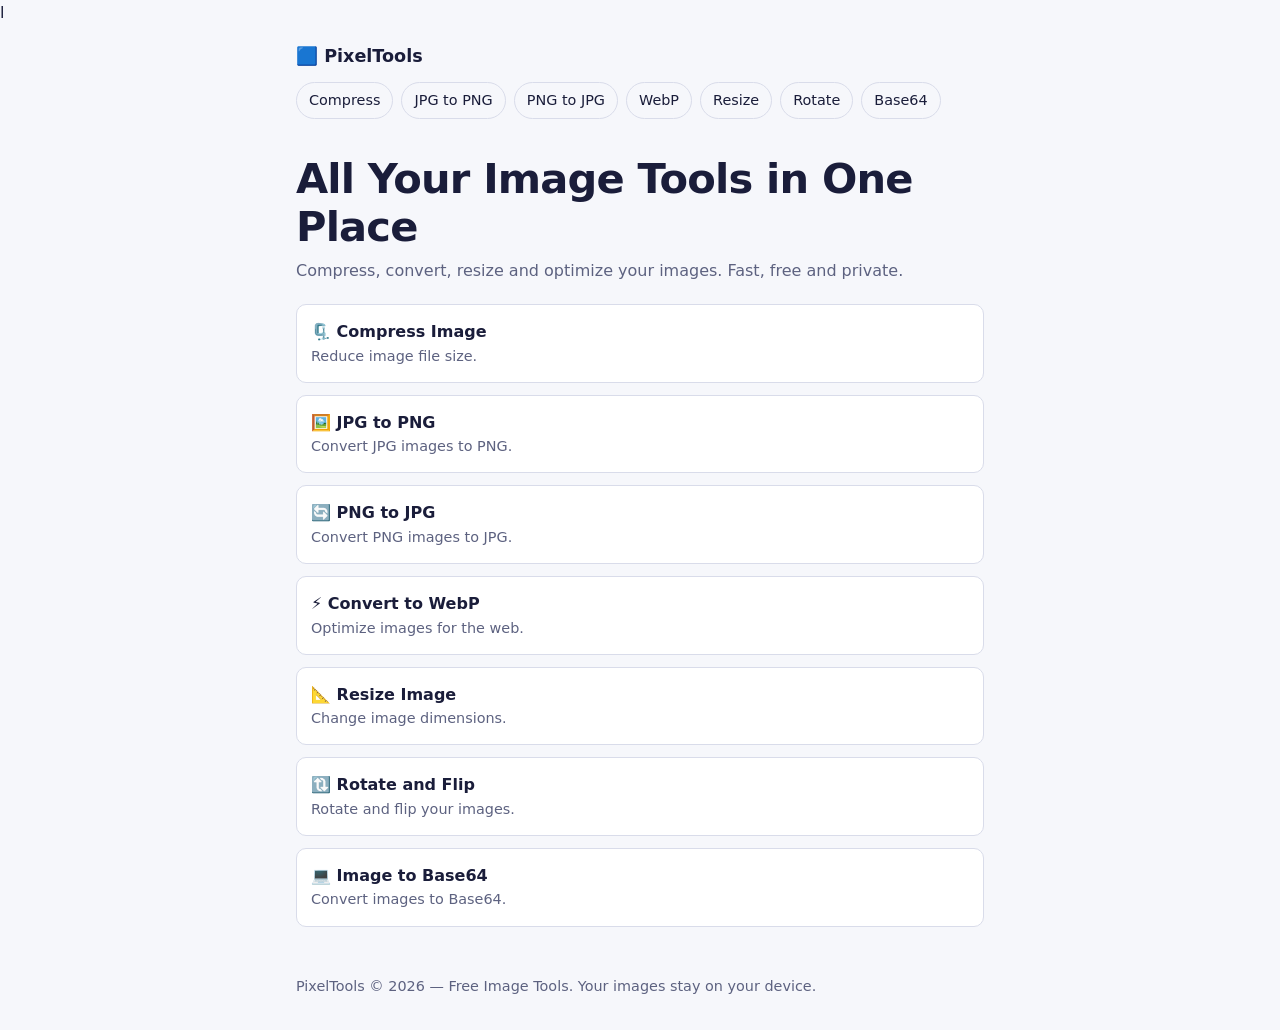
<file: index.html>
l<!DOCTYPE html>
<html lang="en">
<head>
  <meta charset="UTF-8">
  <meta name="viewport" content="width=device-width, initial-scale=1">

  <title>PixelTools - Free Online Image Tools</title>

  <meta name="description" content="Free online image tools to compress, convert, resize and edit images privately.">

  <link rel="stylesheet" href="style.css">

  <link rel="canonical" href="https://apdalaa908-bit.github.io/pixeltools/">
</head>

<body>

<header>
  <a class="logo" href="./">🟦 PixelTools</a>

  <nav>
    <a href="compress.html">Compress</a>
    <a href="jpg-to-png.html">JPG to PNG</a>
    <a href="png-to-jpg.html">PNG to JPG</a>
    <a href="to-webp.html">WebP</a>
    <a href="resize.html">Resize</a>
    <a href="rotate.html">Rotate</a>
    <a href="to-base64.html">Base64</a>
  </nav>
</header>

<main>
  <h1>All Your Image Tools in One Place</h1>

  <p class="lead">
    Compress, convert, resize and optimize your images.
    Fast, free and private.
  </p>

  <ul class="grid">

    <li><a href="compress.html">
      <b>🗜️ Compress Image</b>
      <span>Reduce image file size.</span>
    </a></li>

    <li><a href="jpg-to-png.html">
      <b>🖼️ JPG to PNG</b>
      <span>Convert JPG images to PNG.</span>
    </a></li>

    <li><a href="png-to-jpg.html">
      <b>🔄 PNG to JPG</b>
      <span>Convert PNG images to JPG.</span>
    </a></li>

    <li><a href="to-webp.html">
      <b>⚡ Convert to WebP</b>
      <span>Optimize images for the web.</span>
    </a></li>

    <li><a href="resize.html">
      <b>📐 Resize Image</b>
      <span>Change image dimensions.</span>
    </a></li>

    <li><a href="rotate.html">
      <b>🔃 Rotate and Flip</b>
      <span>Rotate and flip your images.</span>
    </a></li>

    <li><a href="to-base64.html">
      <b>💻 Image to Base64</b>
      <span>Convert images to Base64.</span>
    </a></li>

  </ul>
</main>

<footer>
  PixelTools © 2026 — Free Image Tools.
  Your images stay on your device.
</footer>

</body>
        </html>
</file>
<file: style.css>
:root{--bg:#f6f7fb;--ink:#1a1d3a;--mute:#5d6280;--line:#d9dcea;--acc:#3347ff;--on:#fff;--card:#fff;--c1:#e6e9f4;--c2:#fff}
@media(prefers-color-scheme:dark){:root{--bg:#12142a;--ink:#eceefd;--mute:#9aa0c4;--line:#2b2f55;--acc:#8c98ff;--on:#12142a;--card:#1a1d3a;--c1:#23274a;--c2:#1a1d3a}}
*{box-sizing:border-box}[hidden]{display:none!important}
body{margin:0;background:var(--bg);color:var(--ink);font:16px/1.6 system-ui,-apple-system,"Segoe UI",sans-serif}
a{color:var(--acc)}
header,main,footer{max-width:720px;margin:0 auto;padding:0 16px}
header{padding-top:16px}
.logo{display:inline-flex;align-items:center;gap:8px;font-weight:700;font-size:1.1rem;color:var(--ink);text-decoration:none}
.logo i{width:20px;height:20px;background:conic-gradient(var(--acc) 25%,var(--c1) 0 50%,var(--acc) 0 75%,var(--c1) 0);border-radius:3px}
nav{display:flex;gap:8px;overflow-x:auto;padding:12px 0;scrollbar-width:thin}
nav a{white-space:nowrap;padding:6px 12px;border:1px solid var(--line);border-radius:999px;text-decoration:none;color:var(--ink);font-size:.9rem}
nav a[aria-current]{background:var(--acc);color:var(--on);border-color:var(--acc)}
h1{font-size:clamp(1.8rem,7vw,2.6rem);line-height:1.15;margin:24px 0 8px;letter-spacing:-.02em}
h2{font-size:1.25rem;margin:32px 0 8px}
.lead{color:var(--mute);margin:0 0 20px}
.drop{display:block;position:relative;padding:36px 16px;border:2px dashed var(--acc);border-radius:12px;background:var(--card);text-align:center;cursor:pointer}
.drop.over,.drop:focus-within{background:var(--c1);outline:3px solid var(--acc);outline-offset:2px}
.drop input{position:absolute;opacity:0;inset:0;width:100%;height:100%;cursor:pointer}
.drop strong{display:block;font-size:1.1rem}.drop span{color:var(--mute);font-size:.9rem}
#msg{margin:12px 0;padding:10px 12px;border-left:4px solid #d4351c;background:var(--card)}
#tool{margin-top:16px}
.ctl{display:flex;flex-wrap:wrap;gap:12px 20px;align-items:end;margin-bottom:12px}
label{display:flex;flex-direction:column;gap:4px;font-size:.9rem}
input[type=number],select{font:inherit;padding:8px;border:1px solid var(--line);border-radius:8px;background:var(--card);color:var(--ink);width:110px}
.ctl label:has(#lock){flex-direction:row;align-items:center}
button,.btn{font:inherit;padding:10px 16px;border:0;border-radius:8px;background:var(--acc);color:var(--on);cursor:pointer;text-decoration:none;display:inline-block}
button.alt{background:var(--card);color:var(--ink);border:1px solid var(--line)}
button:focus-visible,.btn:focus-visible,a:focus-visible{outline:3px solid var(--ink);outline-offset:2px}
.view{border:1px solid var(--line);border-radius:12px;padding:8px;background:conic-gradient(var(--c1) 25%,var(--c2) 0 50%,var(--c1) 0 75%,var(--c2) 0) 0 0/20px 20px}
.view img{display:block;max-width:100%;max-height:420px;margin:0 auto}
#stats{color:var(--mute);font-size:.9rem}
textarea{width:100%;font:.8rem ui-monospace,monospace;padding:8px;border:1px solid var(--line);border-radius:8px;background:var(--card);color:var(--ink);margin-bottom:8px}
article p,article li{max-width:68ch}
details{border-bottom:1px solid var(--line);padding:10px 0}summary{cursor:pointer;font-weight:600}
.grid{display:grid;gap:12px;padding:0;list-style:none}
.grid a{display:block;padding:14px;border:1px solid var(--line);border-radius:10px;background:var(--card);text-decoration:none;color:var(--ink)}
.grid b{display:block}.grid span{color:var(--mute);font-size:.9rem}
footer{padding:32px 16px;color:var(--mute);font-size:.9rem}
@media(prefers-reduced-motion:no-preference){.drop{transition:background .15s}}
</file>
